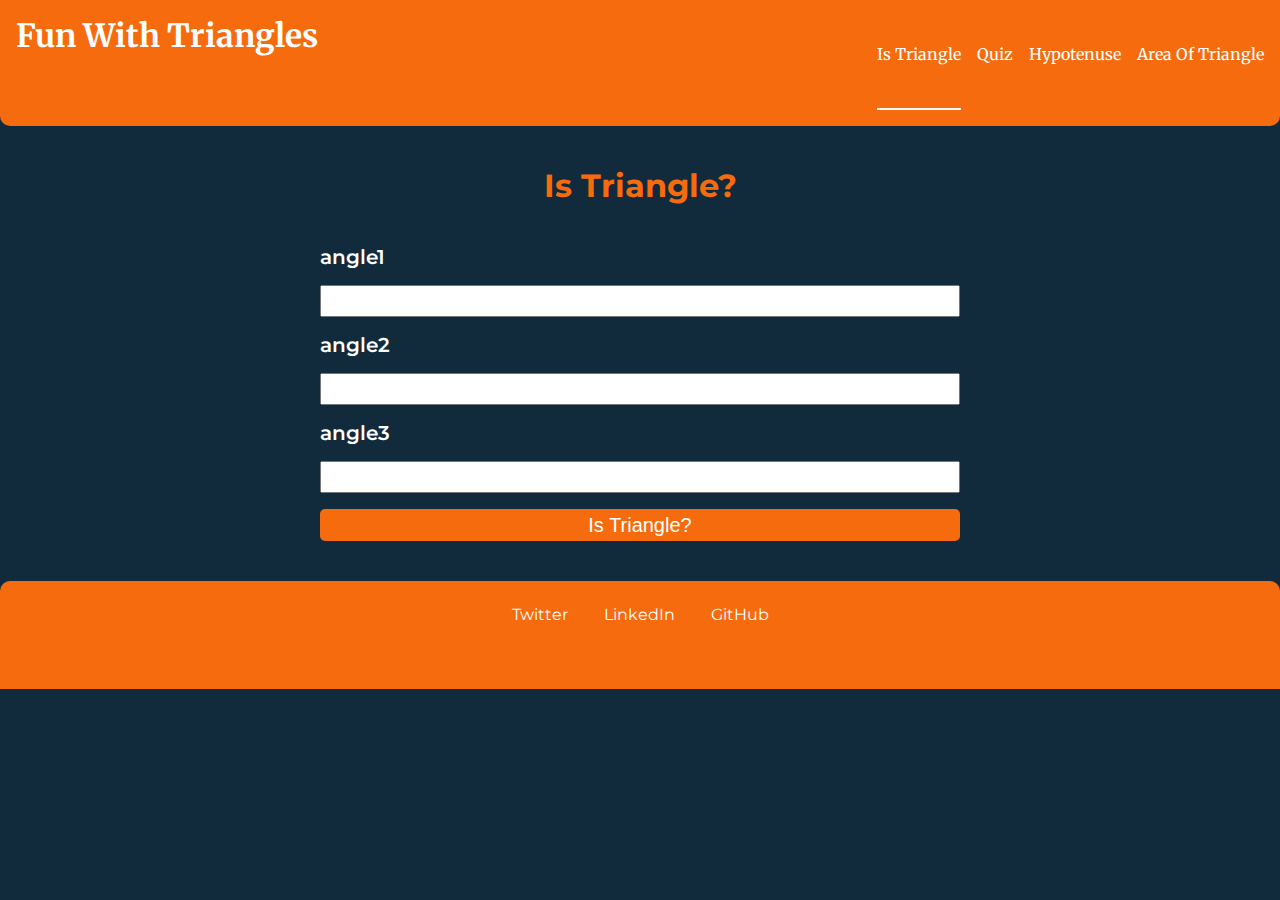
<file: index.html>
<!DOCTYPE html>
<html lang="en">
  <head>
    <meta charset="UTF-8" />
    <meta http-equiv="X-UA-Compatible" content="IE=edge" />
    <meta name="viewport" content="width=device-width, initial-scale=1.0" />
    <title>Is Triangle</title>
    <link rel="stylesheet" href="./style.css" class="style" />
  </head>
  <body>
    <header>
      <h1>Fun With Triangles</h1>

      <nav>
        <a href="/" class="link-active">Is Triangle</a>

        <a href="./quiz.html">Quiz</a>
        <a href="./hypotenuse.html">Hypotenuse</a>
        <a href="./area.html">Area Of Triangle</a>
      </nav>
    </header>
    <main>
      <h1 class="heading">Is Triangle?</h1>
      <div class="main-content">
        <label for="angle1">angle1</label>
        <input class="angle-input" type="number" id="angle1" />
        <label for="angle2">angle2</label>
        <input class="angle-input" type="number" id="angle2" />
        <label for="angle3">angle3</label>
        <input class="angle-input" type="number" id="angle3" />
        <button class="btn" id="is-Triangle">Is Triangle?</button>
        <h2 id="output"></h2>
      </div>
    </main>
    <footer id="index-footer">
      <div class="footer-header"></div>

      <ul class="social-links">
        <li class="list-item-inline">
          <a class="link" target="_blank" href="https://twitter.com/ReekDas111">
            Twitter
          </a>
        </li>
        <li class="list-item-inline">
          <a
            class="link"
            target="_blank"
            href="https://www.linkedin.com/in/rittik-das-796895180/"
          >
            LinkedIn
          </a>
        </li>
        <li class="list-item-inline">
          <a class="link" target="_blank" href="https://github.com/reekdaas"
            >GitHub
          </a>
        </li>
      </ul>
    </footer>

    <script src="./script-of-index.js"></script>
  </body>
</html>
</file>
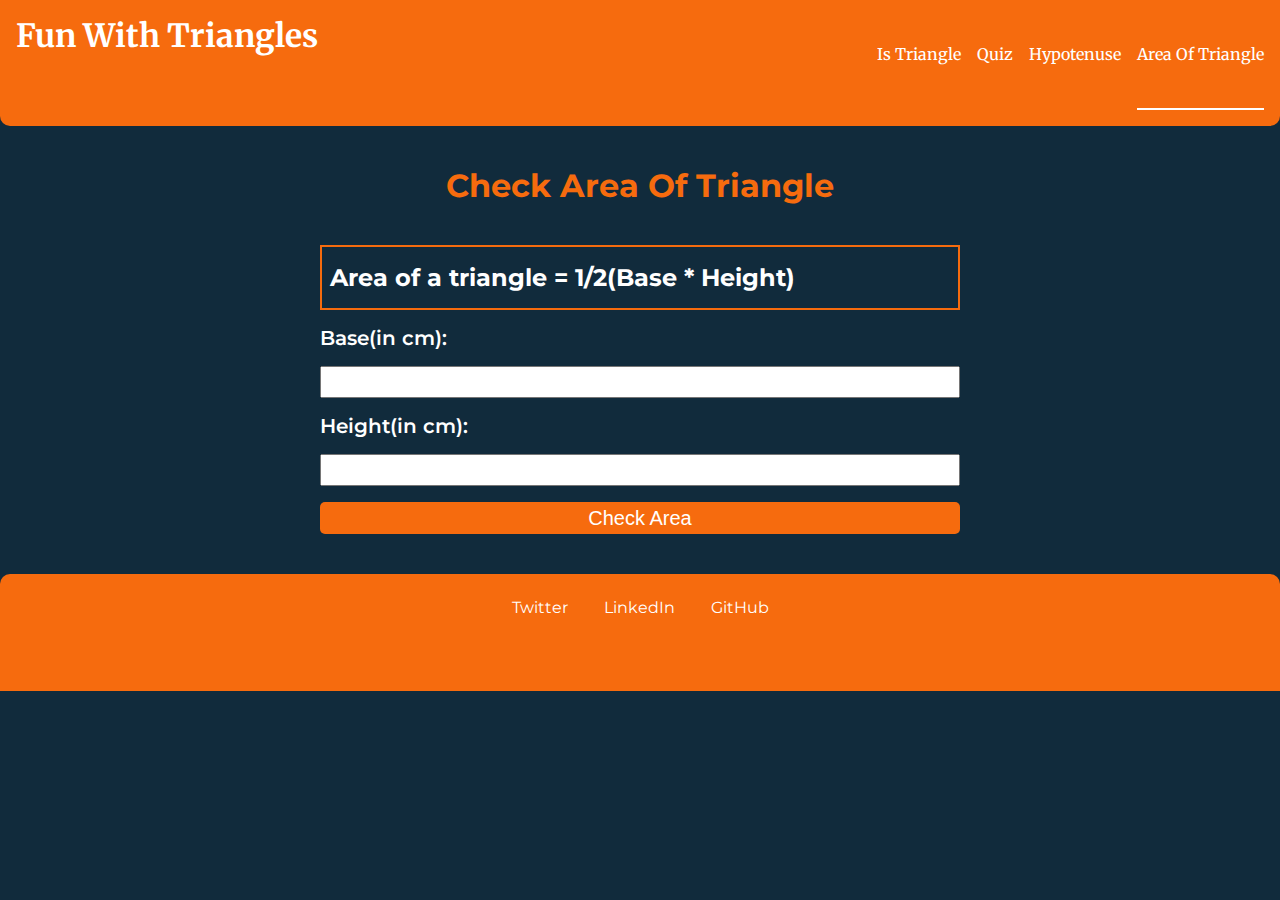
<file: area.html>
<!DOCTYPE html>
<html lang="en">
  <head>
    <meta charset="UTF-8" />
    <meta http-equiv="X-UA-Compatible" content="IE=edge" />
    <meta name="viewport" content="width=device-width, initial-scale=1.0" />
    <title>Area Of Triangle</title>
    <link rel="stylesheet" href="./style.css" class="style" />
  </head>
  <body>
    <header>
      <h1>Fun With Triangles</h1>

      <nav>
        <a href="./index.html">Is Triangle</a>

        <a href="./quiz.html">Quiz</a>
        <a href="./hypotenuse.html">Hypotenuse</a>
        <a href="/" class="link-active">Area Of Triangle</a>
      </nav>
    </header>
    <main>
      <h1 class="heading">Check Area Of Triangle</h1>
      <div class="main-content">
        <h2 class="formula">Area of a triangle = 1/2(Base * Height)</h2>

        <label for="base">Base(in cm):</label>
        <input type="number" class="input-value" id="base-input" />
        <label for="height">Height(in cm):</label>
        <input type="number" class="input-value" id="height-input" />
        <button class="btn" id="submit-button">Check Area</button>
        <h2 id="output"></h2>
      </div>
    </main>
    <footer>
      <div class="footer-header"></div>

      <ul class="social-links">
        <li class="list-item-inline">
          <a class="link" target="_blank" href="https://twitter.com/ReekDas111">
            Twitter
          </a>
        </li>
        <li class="list-item-inline">
          <a
            class="link"
            target="_blank"
            href="https://www.linkedin.com/in/rittik-das-796895180/"
          >
            LinkedIn
          </a>
        </li>
        <li class="list-item-inline">
          <a class="link" target="_blank" href="https://github.com/reekdaas"
            >GitHub
          </a>
        </li>
      </ul>
    </footer>

    <script src="./script-of-area.js"></script>
  </body>
</html>
</file>
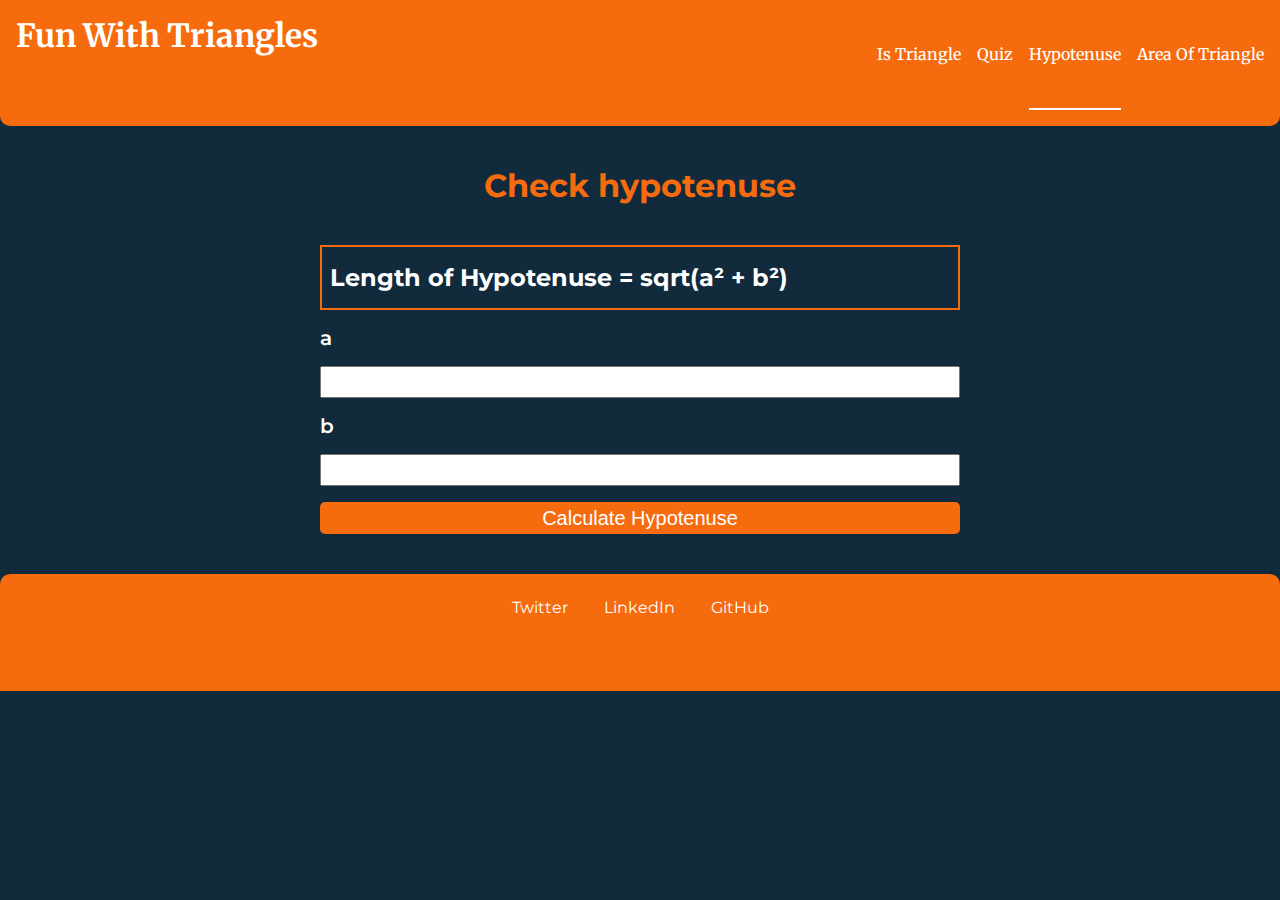
<file: hypotenuse.html>
<!DOCTYPE html>
<html lang="en">
  <head>
    <meta charset="UTF-8" />
    <meta http-equiv="X-UA-Compatible" content="IE=edge" />
    <meta name="viewport" content="width=device-width, initial-scale=1.0" />
    <title>hypotenuse of a triangle</title>
    <link rel="stylesheet" href="./style.css" class="style" />
  </head>
  <body>
    <header>
      <h1>Fun With Triangles</h1>

      <nav>
        <a href="./index.html">Is Triangle</a>

        <a href="./quiz.html">Quiz</a>
        <a href="/" class="link-active">Hypotenuse</a>
        <a href="./area.html">Area Of Triangle</a>
      </nav>
    </header>
    <main>
      <h1 class="heading">Check hypotenuse</h1>
      <div class="main-content">
        <h2 class="formula">Length of Hypotenuse = sqrt(a² + b²)</h2>
        <label for="side-a"> a </label>
        <input type="number" id="side-a" class="side-input" required />
        <label for="side-b">b</label>
        <input type="number" id="side-b" class="side-input" required />
        <button class="btn" id="submit-btn">Calculate Hypotenuse</button>
        <h2 id="output"></h2>
      </div>
    </main>
    <footer>
      <div class="footer-header"></div>

      <ul class="social-links">
        <li class="list-item-inline">
          <a class="link" target="_blank" href="https://twitter.com/ReekDas111">
            Twitter
          </a>
        </li>
        <li class="list-item-inline">
          <a
            class="link"
            target="_blank"
            href="https://www.linkedin.com/in/rittik-das-796895180/"
          >
            LinkedIn
          </a>
        </li>
        <li class="list-item-inline">
          <a class="link" target="_blank" href="https://github.com/reekdaas"
            >GitHub
          </a>
        </li>
      </ul>
    </footer>

    <script src="./script-of-hypotenuse.js"></script>
  </body>
</html>
</file>
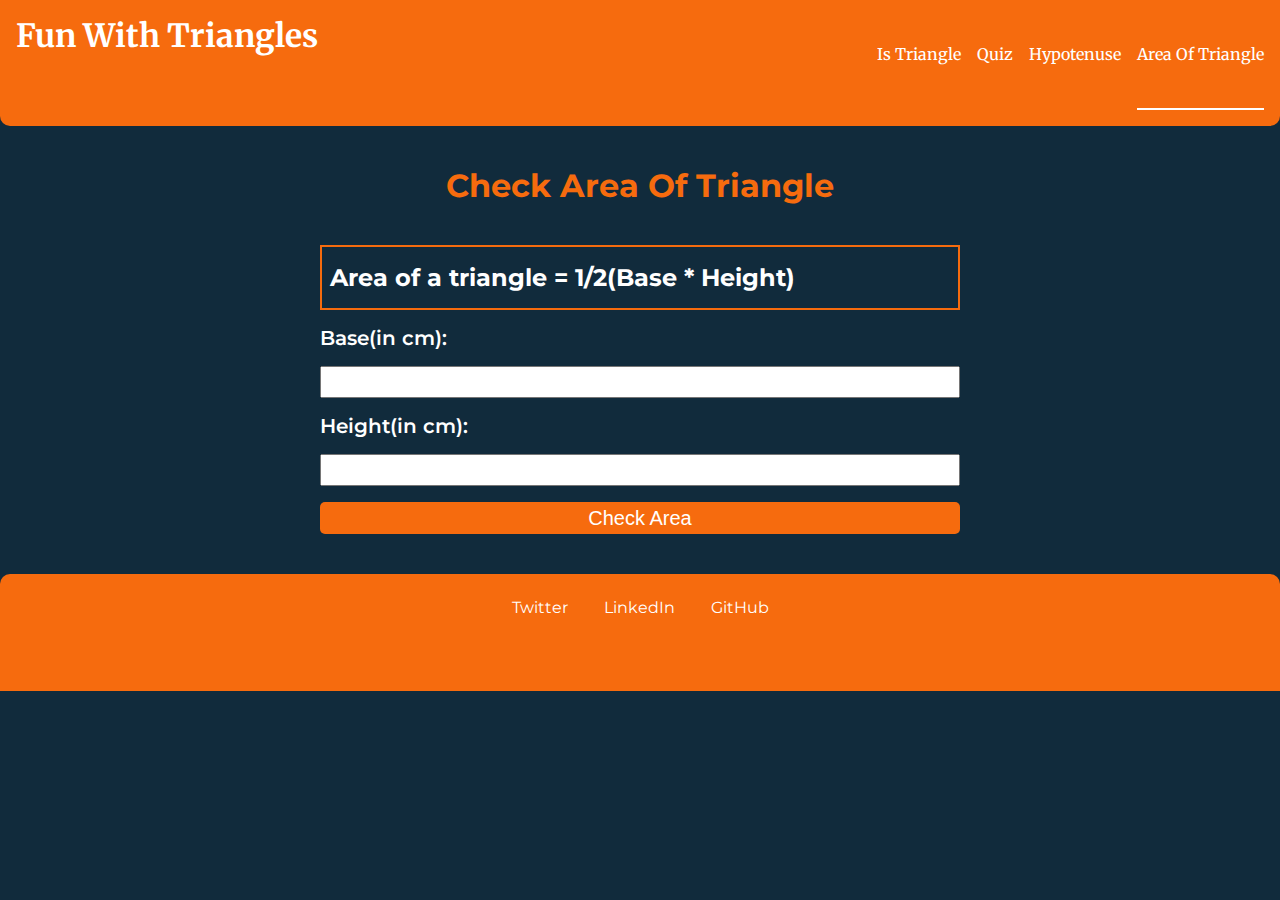
<file: index-of-area.html>
<!DOCTYPE html>
<html lang="en">
  <head>
    <meta charset="UTF-8" />
    <meta http-equiv="X-UA-Compatible" content="IE=edge" />
    <meta name="viewport" content="width=device-width, initial-scale=1.0" />
    <title>Area Of Triangle</title>
    <link rel="stylesheet" href="./style.css" class="style" />
  </head>
  <body>
    <header>
      <h1>Fun With Triangles</h1>

      <nav>
        <a href="/">Is Triangle</a>

        <a href="./index-of-quiz.html">Quiz</a>
        <a href="./index-of-hypotenuse.html">Hypotenuse</a>
        <a href="./index-of-area.html" class="link-active">Area Of Triangle</a>
      </nav>
    </header>
    <main>
      <h1 class="heading">Check Area Of Triangle</h1>
      <div class="main-content">
        <h2 class="formula">Area of a triangle = 1/2(Base * Height)</h2>

        <label for="base">Base(in cm):</label>
        <input type="number" class="input-value" id="base-input" />
        <label for="height">Height(in cm):</label>
        <input type="number" class="input-value" id="height-input" />
        <button id="submit-button">Check Area</button>
        <h2 id="output"></h2>
      </div>
    </main>
    <footer>
      <div class="footer-header"></div>

      <ul class="social-links">
        <li class="list-item-inline">
          <a class="link" target="_blank" href="https://twitter.com/ReekDas111">
            Twitter
          </a>
        </li>
        <li class="list-item-inline">
          <a
            class="link"
            target="_blank"
            href="https://www.linkedin.com/in/rittik-das-796895180/"
          >
            LinkedIn
          </a>
        </li>
        <li class="list-item-inline">
          <a class="link" target="_blank" href="/">GitHub </a>
        </li>
      </ul>
    </footer>

    <script src="./script-of-area.js"></script>
  </body>
</html>
</file>
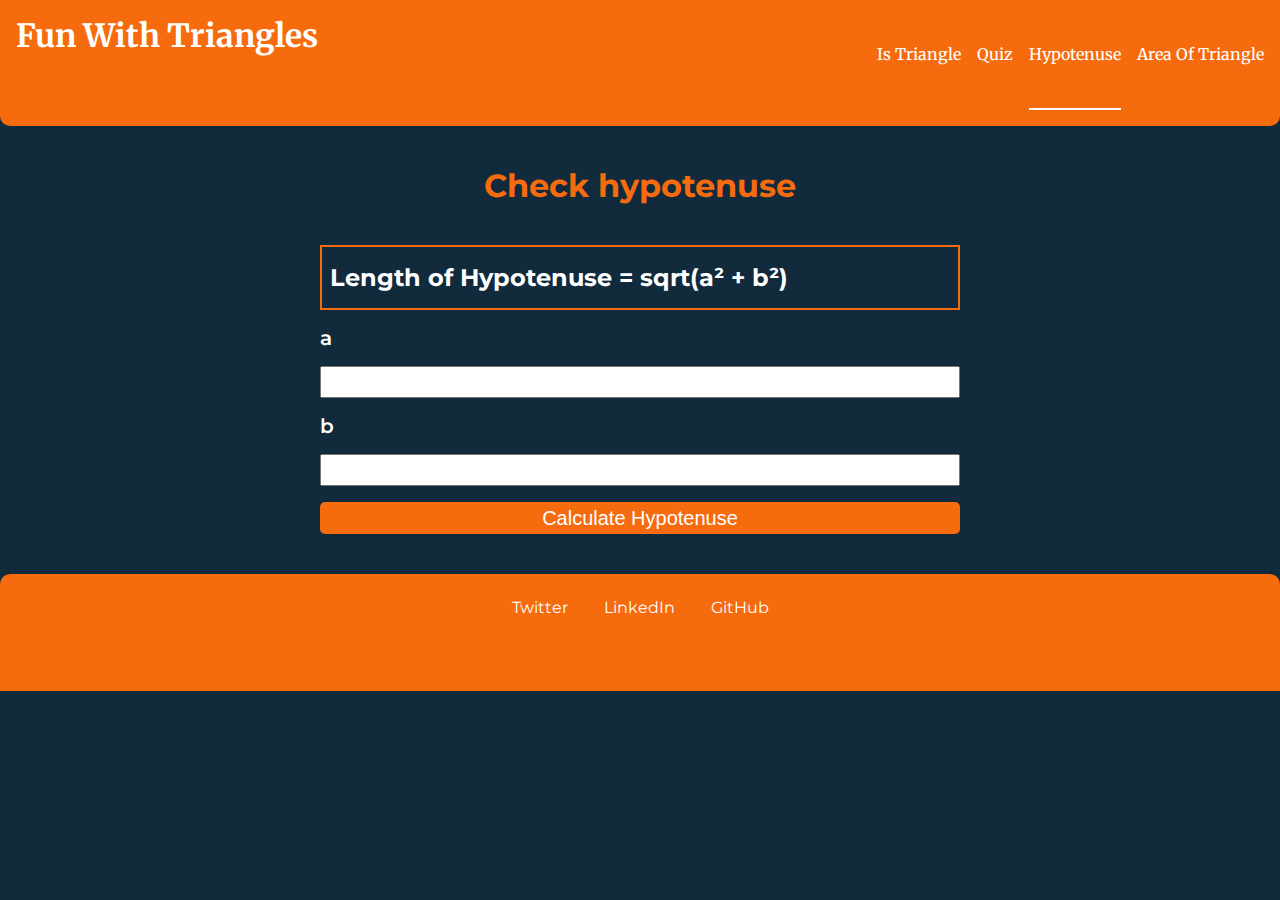
<file: index-of-hypotenuse.html>
<!DOCTYPE html>
<html lang="en">
  <head>
    <meta charset="UTF-8" />
    <meta http-equiv="X-UA-Compatible" content="IE=edge" />
    <meta name="viewport" content="width=device-width, initial-scale=1.0" />
    <title>hypotenuse of a triangle</title>
    <link rel="stylesheet" href="./style.css" class="style" />
  </head>
  <body>
    <header>
      <h1>Fun With Triangles</h1>

      <nav>
        <a href="/">Is Triangle</a>

        <a href="./index-of-quiz.html">Quiz</a>
        <a href="./index-of-hypotenuse.html" class="link-active">Hypotenuse</a>
        <a href="./index-of-area.html">Area Of Triangle</a>
      </nav>
    </header>
    <main>
      <h1 class="heading">Check hypotenuse</h1>
      <div class="main-content">
        <h2 class="formula">Length of Hypotenuse = sqrt(a² + b²)</h2>
        <label for="side-a"> a </label>
        <input type="number" id="side-a" class="side-input" required />
        <label for="side-b">b</label>
        <input type="number" id="side-b" class="side-input" required />
        <button id="submit-btn">Calculate Hypotenuse</button>
        <h2 id="output"></h2>
      </div>
    </main>
    <footer>
      <div class="footer-header"></div>

      <ul class="social-links">
        <li class="list-item-inline">
          <a class="link" target="_blank" href="https://twitter.com/ReekDas111">
            Twitter
          </a>
        </li>
        <li class="list-item-inline">
          <a
            class="link"
            target="_blank"
            href="https://www.linkedin.com/in/rittik-das-796895180/"
          >
            LinkedIn
          </a>
        </li>
        <li class="list-item-inline">
          <a class="link" target="_blank" href="/">GitHub </a>
        </li>
      </ul>
    </footer>

    <script src="./script-of-hypotenuse.js"></script>
  </body>
</html>
</file>
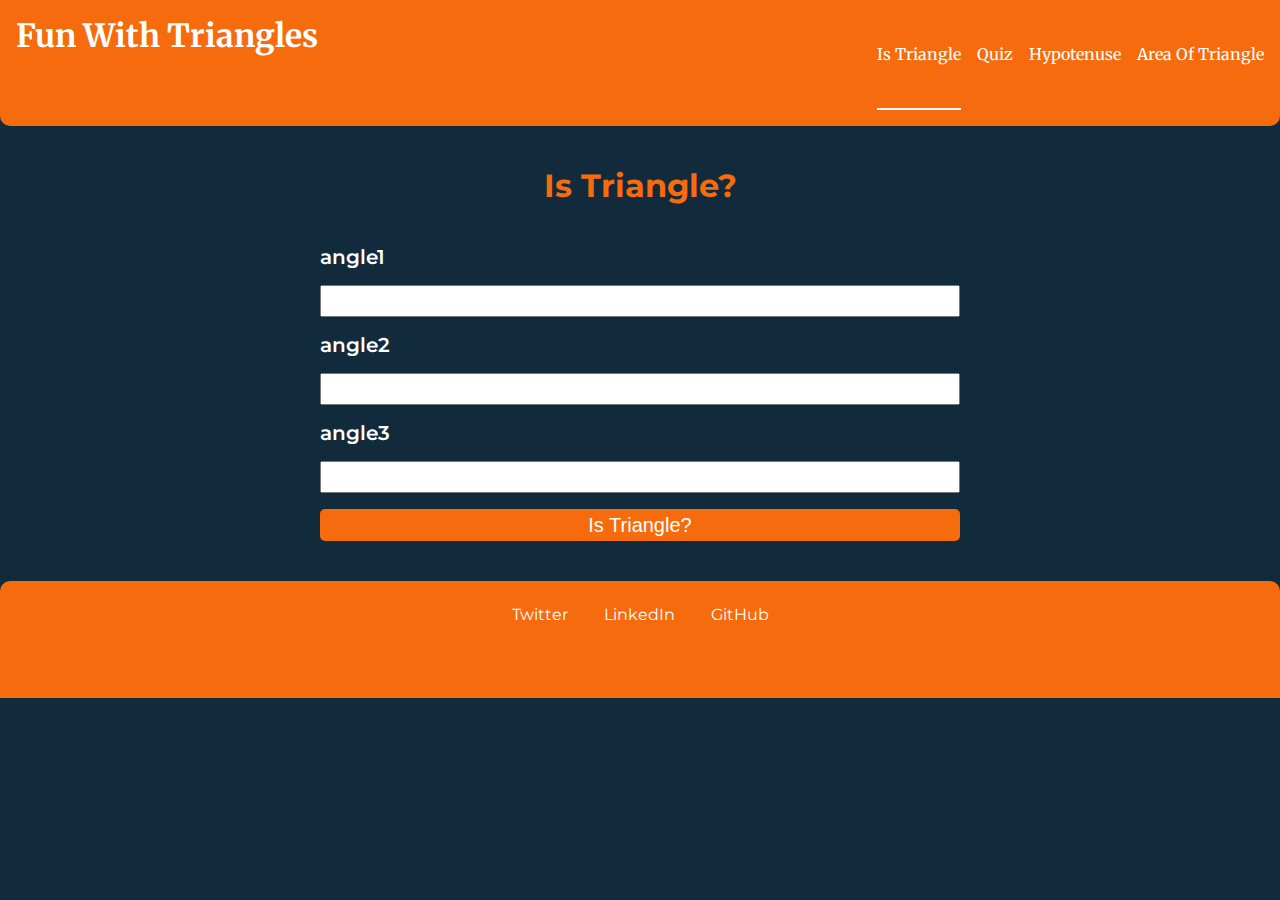
<file: index-of-isTriangle.html>
<!DOCTYPE html>
<html lang="en">
  <head>
    <meta charset="UTF-8" />
    <meta http-equiv="X-UA-Compatible" content="IE=edge" />
    <meta name="viewport" content="width=device-width, initial-scale=1.0" />
    <title>Is Triangle</title>
    <link rel="stylesheet" href="./style.css" class="style" />
  </head>
  <body>
    <header>
      <h1>Fun With Triangles</h1>

      <nav>
        <a href="/" class="link-active">Is Triangle</a>

        <a href="./index-of-quiz.html">Quiz</a>
        <a href="./index-of-hypotenuse.html">Hypotenuse</a>
        <a href="./index-of-area.html">Area Of Triangle</a>
      </nav>
    </header>
    <main>
      <h1 class="heading">Is Triangle?</h1>
      <div class="main-content">
        <label for="angle1">angle1</label>
        <input class="angle-input" type="number" id="angle1" />
        <label for="angle2">angle2</label>
        <input class="angle-input" type="number" id="angle2" />
        <label for="angle3">angle3</label>
        <input class="angle-input" type="number" id="angle3" />
        <button id="is-Triangle">Is Triangle?</button>
        <h2 id="output"></h2>
      </div>
    </main>
    <footer>
      <div class="footer-header"></div>

      <ul class="social-links">
        <li class="list-item-inline">
          <a class="link" target="_blank" href="https://twitter.com/ReekDas111">
            Twitter
          </a>
        </li>
        <li class="list-item-inline">
          <a
            class="link"
            target="_blank"
            href="https://www.linkedin.com/in/rittik-das-796895180/"
          >
            LinkedIn
          </a>
        </li>
        <li class="list-item-inline">
          <a class="link" target="_blank" href="/">GitHub </a>
        </li>
      </ul>
    </footer>

    <script src="./script-of-isTriangle.js"></script>
  </body>
</html>
</file>
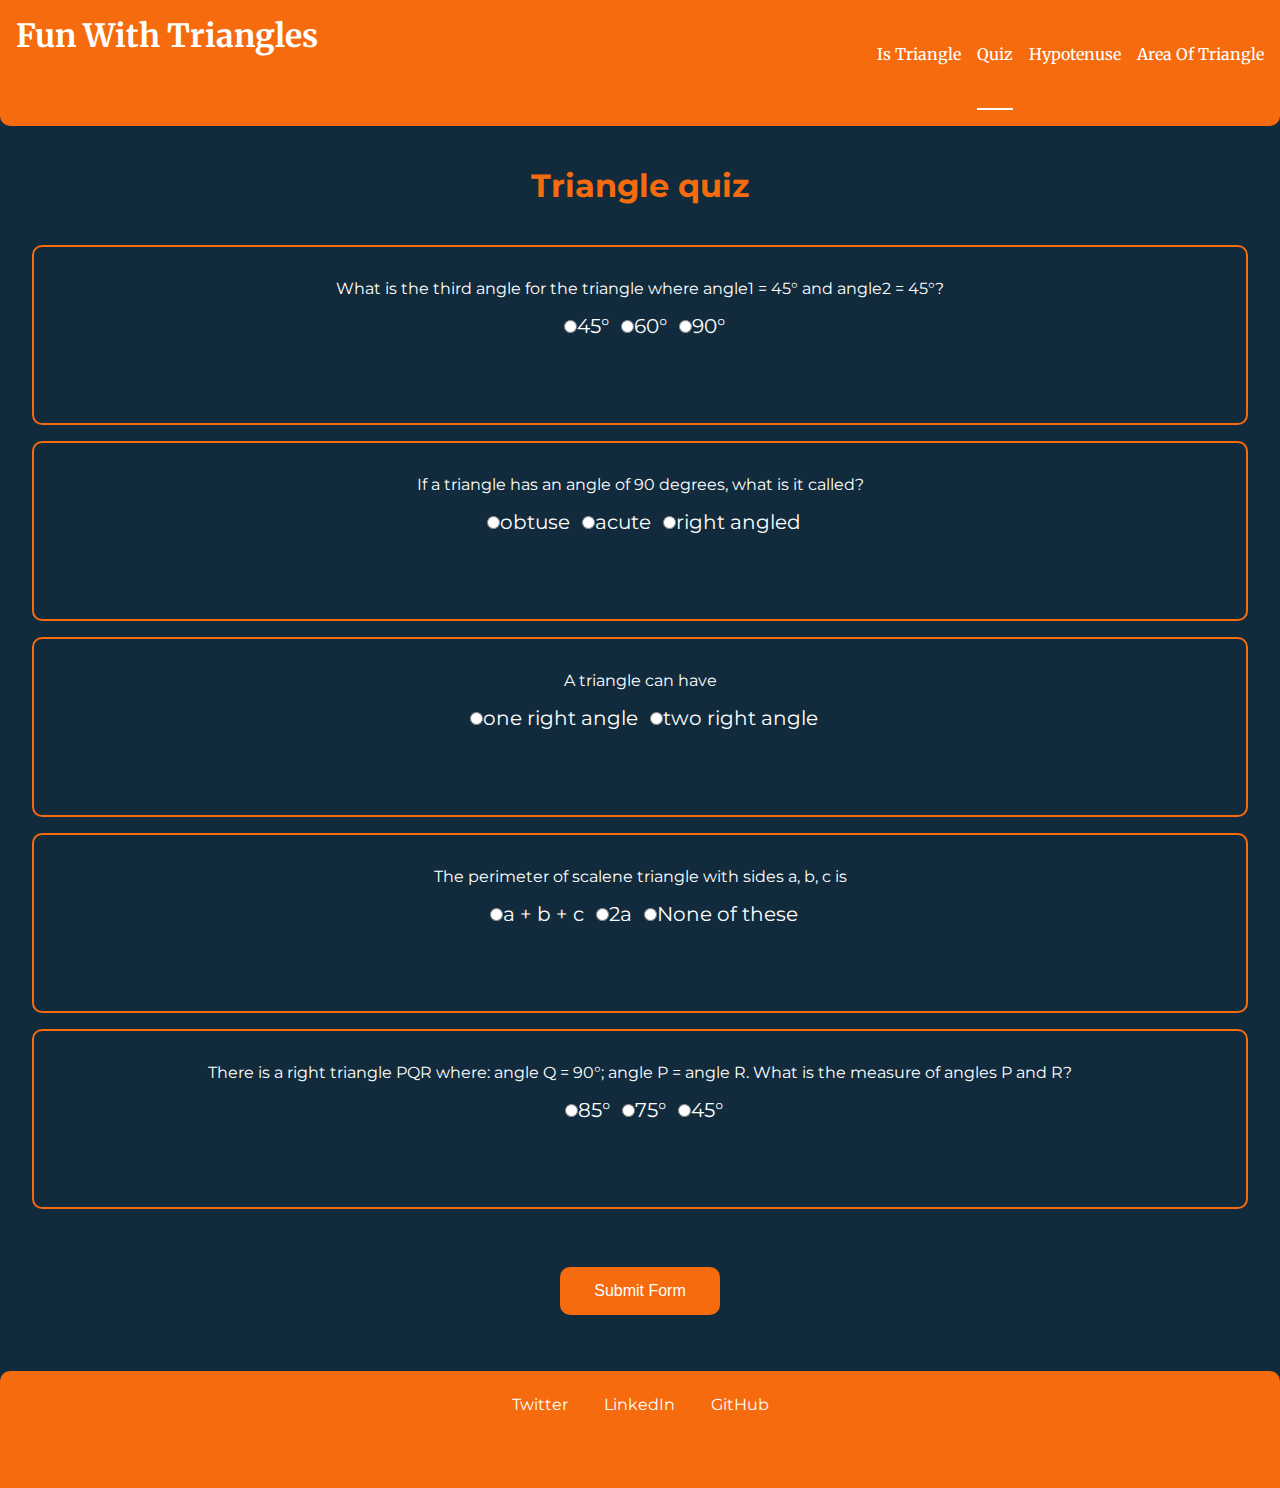
<file: index-of-quiz.html>
<!DOCTYPE html>
<html lang="en">
  <head>
    <meta charset="UTF-8" />
    <meta http-equiv="X-UA-Compatible" content="IE=edge" />
    <meta name="viewport" content="width=device-width, initial-scale=1.0" />
    <title>Triangle Quiz</title>
    <link rel="stylesheet" href="./style.css" class="style" />
  </head>
  <body>
    <header>
      <h1>Fun With Triangles</h1>

      <nav>
        <a href="/">Is Triangle</a>

        <a href="./index-of-quiz.html" class="link-active">Quiz</a>
        <a href="./index-of-hypotenuse.html">Hypotenuse</a>
        <a href="./index-of-area.html">Area Of Triangle</a>
      </nav>
    </header>
    <main>
      <h1 class="heading">Triangle quiz</h1>

      <form class="quiz-form">
        <div class="quiz-questions-container">
          <div class="question-container">
            <p>
              What is the third angle for the triangle where angle1 = 45° and
              angle2 = 45°?
            </p>
            <label
              ><input type="radio" name="question-one" value="45°" />45°</label
            >
            <label>
              <input type="radio" name="question-one" value="60°" />60°</label
            >
            <label
              ><input type="radio" name="question-one" value="90°" />90°</label
            >
          </div>
          <div class="question-container">
            <p>If a triangle has an angle of 90 degrees, what is it called?</p>
            <label
              ><input
                type="radio"
                name="question-two"
                value="obtuse"
              />obtuse</label
            >
            <label
              ><input
                type="radio"
                name="question-two"
                value="acute"
              />acute</label
            >
            <label
              ><input
                type="radio"
                name="question-two"
                value="right angled"
              />right angled</label
            >
          </div>
          <div class="question-container">
            <p>A triangle can have</p>
            <label
              ><input
                type="radio"
                name="question-three"
                value="one right angle"
              />one right angle</label
            >
            <label
              ><input
                type="radio"
                name="question-three"
                value="two right angle"
              />two right angle</label
            >
          </div>
          <div class="question-container">
            <p>The perimeter of scalene triangle with sides a, b, c is</p>
            <label
              ><input type="radio" name="question-four" value="a + b + c" />a +
              b + c</label
            >
            <label
              ><input type="radio" name="question-four" value="2a" />2a</label
            >
            <label
              ><input
                type="radio"
                name="question-four"
                value="None of these"
              />None of these</label
            >
          </div>
          <div class="question-container">
            <p>
              There is a right triangle PQR where: angle Q = 90°; angle P =
              angle R. What is the measure of angles P and R?
            </p>
            <label
              ><input type="radio" name="question-five" value="85°" />85°</label
            >
            <label
              ><input type="radio" name="question-five" value="75°" />75°</label
            >
            <label
              ><input type="radio" name="question-five" value="45°" />45°</label
            >
          </div>
        </div>
      </form>
      <h2 id="quiz-output"></h2>
      <button id="quiz-submit-btn">Submit Form</button>
    </main>
    <footer>
      <div class="footer-header"></div>

      <ul class="social-links">
        <li class="list-item-inline">
          <a class="link" target="_blank" href="https://twitter.com/ReekDas111">
            Twitter
          </a>
        </li>
        <li class="list-item-inline">
          <a
            class="link"
            target="_blank"
            href="https://www.linkedin.com/in/rittik-das-796895180/"
          >
            LinkedIn
          </a>
        </li>
        <li class="list-item-inline">
          <a class="link" target="_blank" href="/">GitHub </a>
        </li>
      </ul>
    </footer>

    <script src="./script-of-quiz.js"></script>
  </body>
</html>
</file>
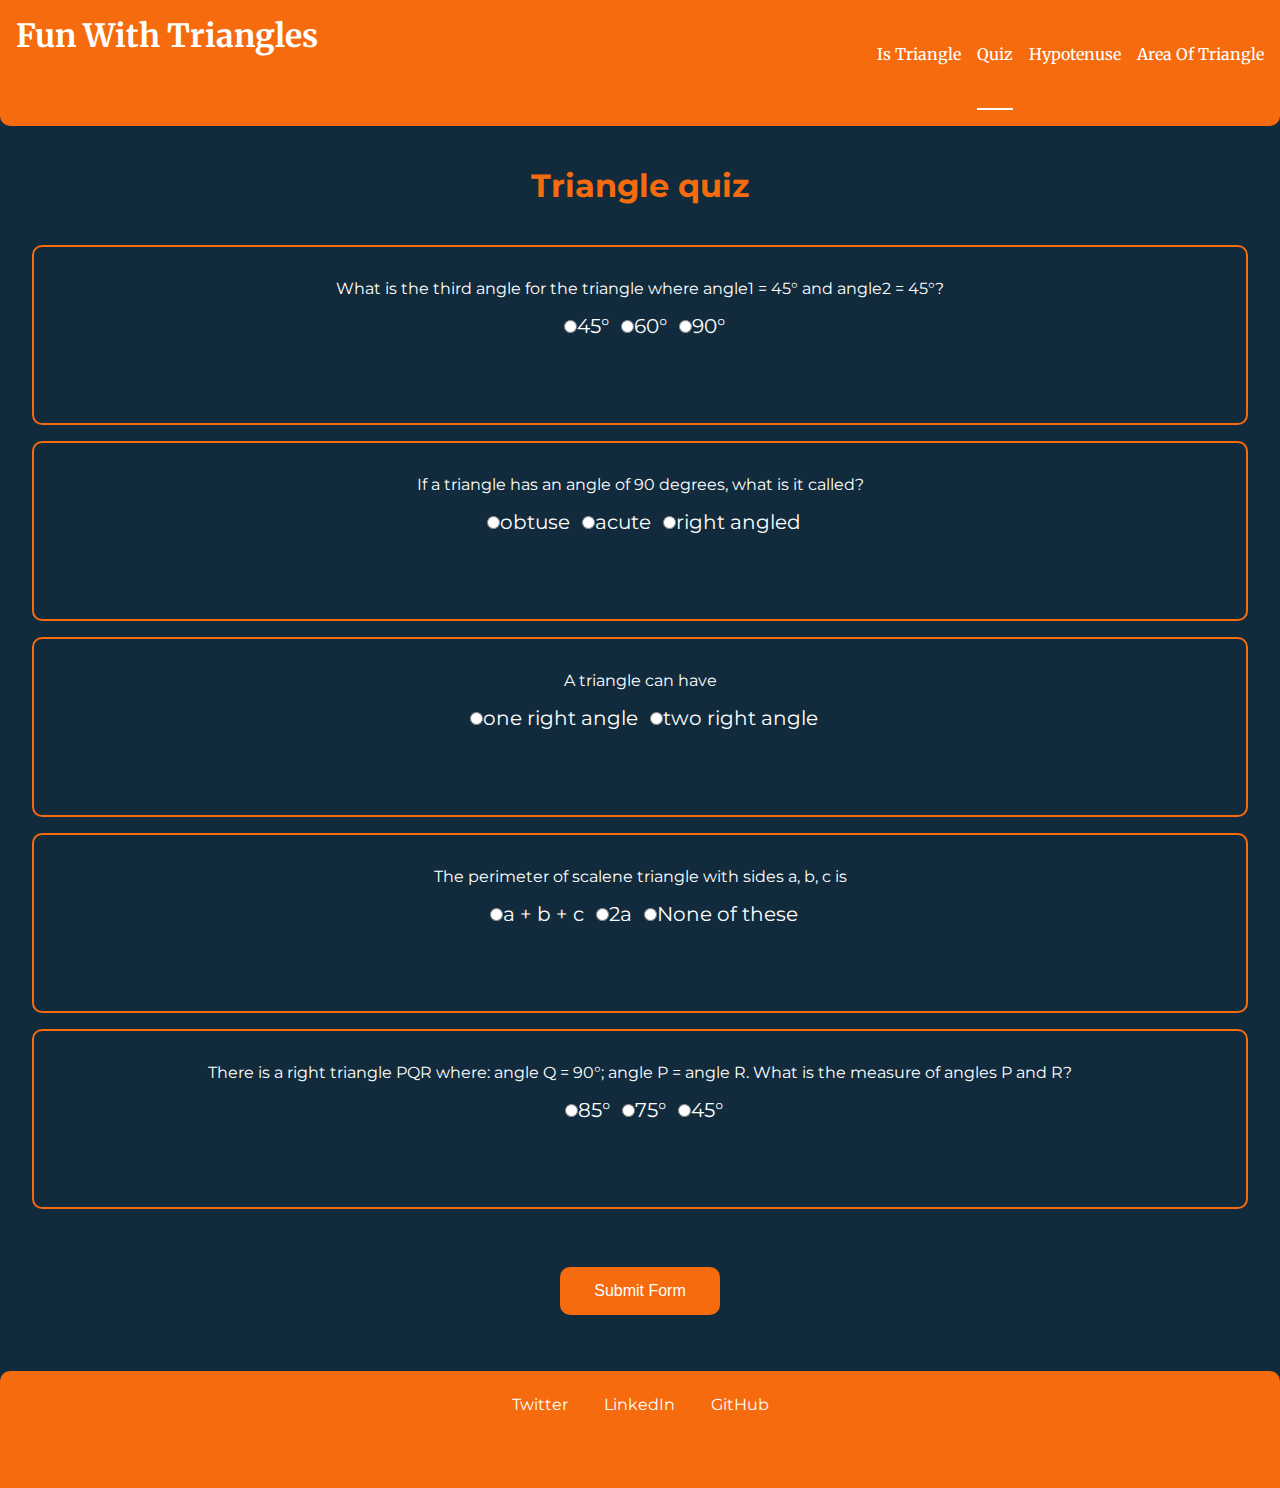
<file: quiz.html>
<!DOCTYPE html>
<html lang="en">
  <head>
    <meta charset="UTF-8" />
    <meta http-equiv="X-UA-Compatible" content="IE=edge" />
    <meta name="viewport" content="width=device-width, initial-scale=1.0" />
    <title>Triangle Quiz</title>
    <link rel="stylesheet" href="./style.css" class="style" />
  </head>
  <body>
    <header>
      <h1>Fun With Triangles</h1>

      <nav>
        <a href="./index.html">Is Triangle</a>

        <a href="/" class="link-active">Quiz</a>
        <a href="./hypotenuse.html">Hypotenuse</a>
        <a href="./area.html">Area Of Triangle</a>
      </nav>
    </header>
    <main>
      <h1 class="heading">Triangle quiz</h1>

      <form class="quiz-form">
        <div class="quiz-questions-container">
          <div class="question-container">
            <p>
              What is the third angle for the triangle where angle1 = 45° and
              angle2 = 45°?
            </p>
            <label
              ><input type="radio" name="question-one" value="45°" />45°</label
            >
            <label>
              <input type="radio" name="question-one" value="60°" />60°</label
            >
            <label
              ><input type="radio" name="question-one" value="90°" />90°</label
            >
          </div>
          <div class="question-container">
            <p>If a triangle has an angle of 90 degrees, what is it called?</p>
            <label
              ><input
                type="radio"
                name="question-two"
                value="obtuse"
              />obtuse</label
            >
            <label
              ><input
                type="radio"
                name="question-two"
                value="acute"
              />acute</label
            >
            <label
              ><input
                type="radio"
                name="question-two"
                value="right angled"
              />right angled</label
            >
          </div>
          <div class="question-container">
            <p>A triangle can have</p>
            <label
              ><input
                type="radio"
                name="question-three"
                value="one right angle"
              />one right angle</label
            >
            <label
              ><input
                type="radio"
                name="question-three"
                value="two right angle"
              />two right angle</label
            >
          </div>
          <div class="question-container">
            <p>The perimeter of scalene triangle with sides a, b, c is</p>
            <label
              ><input type="radio" name="question-four" value="a + b + c" />a +
              b + c</label
            >
            <label
              ><input type="radio" name="question-four" value="2a" />2a</label
            >
            <label
              ><input
                type="radio"
                name="question-four"
                value="None of these"
              />None of these</label
            >
          </div>
          <div class="question-container">
            <p>
              There is a right triangle PQR where: angle Q = 90°; angle P =
              angle R. What is the measure of angles P and R?
            </p>
            <label
              ><input type="radio" name="question-five" value="85°" />85°</label
            >
            <label
              ><input type="radio" name="question-five" value="75°" />75°</label
            >
            <label
              ><input type="radio" name="question-five" value="45°" />45°</label
            >
          </div>
        </div>
      </form>
      <h2 id="quiz-output"></h2>
      <button class="btn" id="quiz-submit-btn">Submit Form</button>
    </main>
    <footer>
      <div class="footer-header"></div>

      <ul class="social-links">
        <li class="list-item-inline">
          <a class="link" target="_blank" href="https://twitter.com/ReekDas111">
            Twitter
          </a>
        </li>
        <li class="list-item-inline">
          <a
            class="link"
            target="_blank"
            href="https://www.linkedin.com/in/rittik-das-796895180/"
          >
            LinkedIn
          </a>
        </li>
        <li class="list-item-inline">
          <a class="link" target="_blank" href="https://github.com/reekdaas"
            >GitHub
          </a>
        </li>
      </ul>
    </footer>

    <script src="./script-of-quiz.js"></script>
  </body>
</html>
</file>
<file: style.css>
@import url("https://fonts.googleapis.com/css2?family=Merriweather&display=swap");
@import url("https://fonts.googleapis.com/css2?family=Montserrat&display=swap");

* {
  padding: 0px;
  margin: 0px;
  box-sizing: border-box;
}
:root {
  --primary-color: #f66b0e;
  --secondary-color: #fff;
  --bg-color: #112b3c;
}

body {
  background-color: var(--bg-color);
  color: var(--secondary-color);
  font-family: "Montserrat", sans-serif;
  text-align: center;
}

/* header */

header {
  background-color: var(--primary-color);
  height: 14vh;
  width: 100%;
  display: flex;
  flex-direction: row;
  justify-content: space-between;
  padding: 1rem;
  font-family: "Merriweather", serif;
  border-radius: 0px 0px 10px 10px;
}
/* navbar */
header nav {
  display: flex;
  flex-direction: row;
  gap: 1rem;
  padding-top: 1.75rem;
}
header nav a {
  text-decoration: none;
  color: #fff;
}
header nav .link-active {
  border-bottom: 2px solid #fff;
}
.heading {
  margin: 2.5rem;
}
/* main content of is triangle,hypotenuse,area of triangle */

.main-content {
  max-width: 50%;
  margin: 0rem auto;
  display: flex;
  flex-direction: column;
  gap: 1rem;
  text-align: left;
}
.main-content label {
  font-size: 1.25rem;
  font-weight: 600;
}
.main-content input,
button {
  height: 2rem;
}

.main-content button {
  background-color: var(--primary-color);
  border: none;
  border-radius: 5px;
  font-size: 1.25rem;
  color: var(--secondary-color);
}

.main-content #output {
  color: var(--primary-color);
  text-align: center;
}

.main-content .formula {
  border: 2px solid var(--primary-color);
  padding: 1rem 0.5rem;
}

.heading {
  color: var(--primary-color);
}
/* triangle-quiz */
.quiz-questions-container {
  padding: 0rem 1rem;
  /* border: 2px solid black; */
  min-height: 110vh;
}
.quiz-questions-container .question-container {
  border: 2px solid var(--primary-color);
  height: 20vh;
  margin: 1rem;
  padding: 2rem 0rem;
  border-radius: 10px;
}
.quiz-questions-container .question-container p {
  margin-bottom: 1rem;
}
.quiz-questions-container .question-container label {
  margin-left: 0.5rem;
  font-size: 1.25rem;
}

#quiz-output {
  color: var(--primary-color);
  text-align: center;
  font-size: 2rem;
}

#quiz-submit-btn {
  width: 10rem;
  height: 3rem;
  margin: 2rem;
  font-size: 1rem;
  background-color: var(--primary-color);
  color: var(--secondary-color);
  border: none;
  border-radius: 10px;
}
#quiz-submit-btn:hover {
  background-color: var(--bg-color);
  border: 2px solid var(--primary-color);
}

.btn {
  cursor: pointer;
}
.btn:hover {
  background-color: var(--bg-color);
  border: 2px solid var(--primary-color);
}

/* footer */
footer {
  margin-top: 1.5rem;
  background-color: var(--primary-color);
  border-radius: 10px 10px 0 0;
  height: 13vh;
}
.social-links {
  list-style-type: none;
  padding-top: 1.5rem;
}

.list-item-inline {
  text-align: center;
  display: inline;
  padding: 1rem;
}

.list-item-inline .link {
  color: var(--secondary-color);
  list-style-type: none;
  text-decoration: none;
}
.list-item-inline :hover {
  color: #1f142a;
  border-bottom: 1px solid #18032c;
}

#index-footer {
  height: 12vh;
}
</file>
